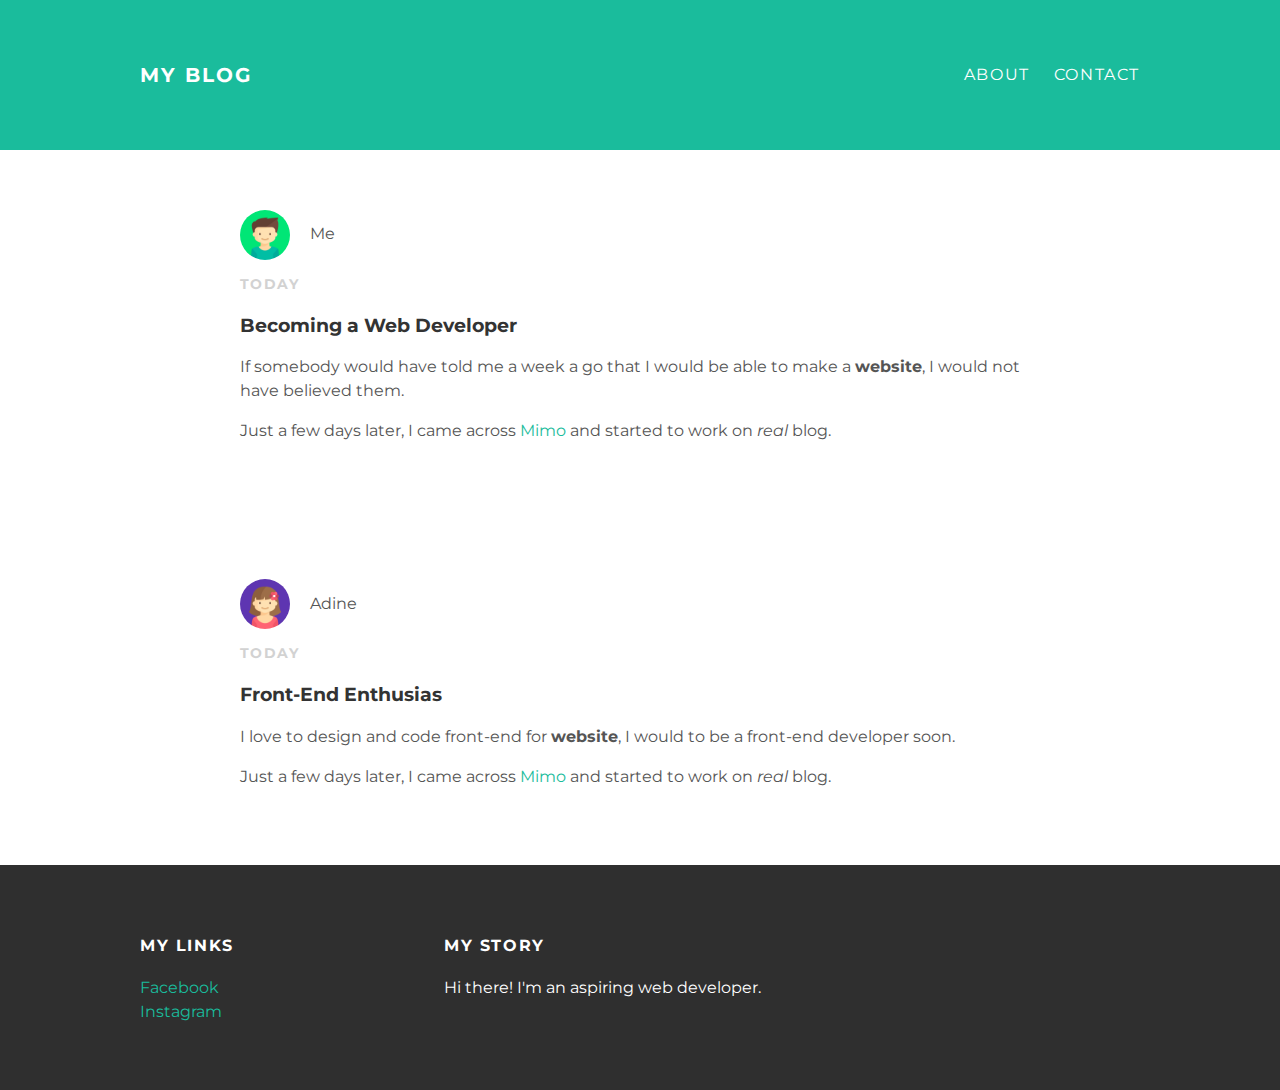
<file: index.html>
<!DOCTYPE html>
<html lang="en" dir="ltr">
  <head>
    <meta charset="utf-8">
    <title>My Blog</title>
    <link rel="stylesheet" type="text/css" href="styles.css">
  </head>
  <body>
    <div id="header">
      <div class="container">
        <a id="header-title" href="index.html">My Blog</a>
        <ul class="navbar-links" id="header-nav">
          <li><a href="about.html">About</a></li>
          <li><a href="mailto:adityarohman340@gmail.com">Contact</a></li>
        </ul>
      </div>
    </div>
    <div id="content">
      <div class="container">
        <div class="post">
          <div class="post-author">
            <img src="avarat-boy.png" alt="">
            <span>Me</span>
          </div>
          <p class="post-date">Today</p>
          <h3 class="post-title">Becoming a Web Developer</h3>
          <div class="post-content">
            <p>If somebody would have told me a week a go that I would be able to make a <strong>website</strong>, I would not have believed them.</p>
            <p>Just a few days later, I came across <a href="https://getmimo.com">Mimo</a> and started to work on <em>real</em> blog.</p>
          </div>
        </div>
      </div>
      <div class="container">
        <div class="post">
          <div class="post-author">
            <img src="avatar-girl.png" alt="">
            <span>Adine</span>
          </div>
          <p class="post-date">Today</p>
          <h3 class="post-title">Front-End Enthusias</h3>
          <div class="post-content">
            <p>I love to design and code front-end for <strong>website</strong>, I would to be a front-end developer soon.</p>
            <p>Just a few days later, I came across <a href="https://getmimo.com">Mimo</a> and started to work on <em>real</em> blog.</p>
          </div>
        </div>
      </div>
    </div>
    <div id="footer">
      <div class="container">
        <div class="column">
          <h4>My Links</h4>
          <p>
            <a href="#">Facebook</a>
            <br>
            <a href="#">Instagram</a>
          </p>
        </div>
        <div class="column">
          <h4>My Story</h4>
          <p>Hi there! I'm an aspiring web developer.</p>
        </div>
      </div>
    </div>
  </body>
</html>
</file>
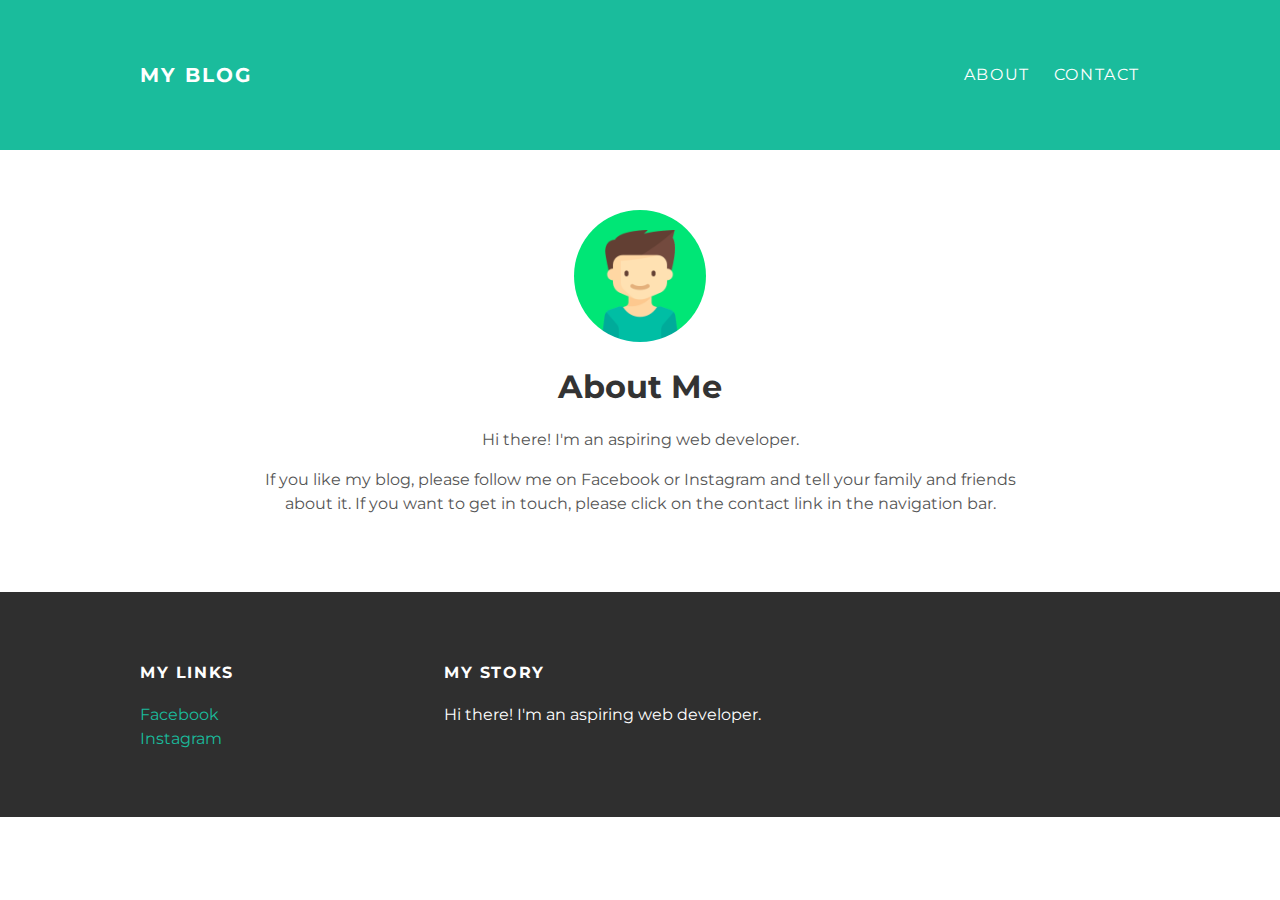
<file: about.html>
<!DOCTYPE html>
<html lang="en" dir="ltr">
  <head>
    <meta charset="utf-8">
    <title>My Blog</title>
    <link rel="stylesheet" type="text/css" href="styles.css">
  </head>
  <body>
    <div id="header">
      <div class="container">
        <a id="header-title" href="index.html">My Blog</a>
        <ul class="navbar-links" id="header-nav">
          <li><a href="about.html">About</a></li>
          <li><a href="mailto:adityarohman340@gmail.com">Contact</a></li>
        </ul>
      </div>
    </div>
    <div id="content">
      <div class="container">
        <div class="about">
          <div class="about-author">
            <img src="avarat-boy.png" alt="">
          </div>
          <h1 class="about-title">About Me</h1>
          <div class="about-content">
            <p>Hi there! I'm an aspiring web developer.</p>
            <p>If you like my blog, please follow me on Facebook or Instagram and tell your family and friends about it. If you want to get in touch, please click on the contact link in the navigation bar.</p>
          </div> <!-- about-content -->
        </div> <!-- about -->
      </div> <!-- container -->
    </div> <!-- content -->
    <div id="footer">
      <div class="container">
        <div class="column">
          <h4>My Links</h4>
          <p>
            <a href="#">Facebook</a>
            <br>
            <a href="#">Instagram</a>
          </p>
        </div>
        <div class="column">
          <h4>My Story</h4>
          <p>Hi there! I'm an aspiring web developer.</p>
        </div>
      </div>
    </div>
  </body>
</html>
</file>
<file: styles.css>
@import url(http://fonts.googleapis.com/css?family=Montserrat:400,700);
body {
  color: #555;
  margin: 0;
  font-family: 'Montserrat', sans-serif;
}

/* Working With Header */
#header {
  background-color: #1abc9c;
  height: 150px;
  line-height: 150px;
}

#header a {
  color: white;
  text-decoration: none;
  text-transform: uppercase;
  letter-spacing: 0.1em;
}

#header a:hover {
  color: #222;
}

#header-title {
  display: block;
  float: left;
  font-size: 20px;
  font-weight: bold;
}

#header-nav {
  display: block;
  float: right;
  margin-top: 0;
}

#header-nav li {
  display: inline;
  padding-left: 20px;
}

.container {
  max-width: 1000px;
  margin: 0 auto;
}

/* Working With Footer */
#footer {
  background-color: #2f2f2f;
  padding: 50px 0;
}

.column {
  min-width: 300px;
  display: inline-block;
  vertical-align: top;
}

#footer h4 {
  color: white;
  text-transform: uppercase;
  letter-spacing: 0.1em;
}

#footer p {
  color: white;
}

a {
  color: #1abc9c;
  text-decoration: none;
}

a:hover {
  color: #F6A623;
}

/* Working with Content */
.post, .about {
  max-width: 800px;
  margin: 0 auto;
  padding: 60px 0;
}

.post-author img {
  width: 50px;
  height: 50px;
  vertical-align: middle;
}

.post-author span {
  margin-left: 16px;
}

.post-date {
  color: #d2d2d2;
  font-size: 14px;
  font-weight: bold;
  text-transform: uppercase;
  letter-spacing: 0.1em;
}

h1, h1, h3, h4 {
  color: #333;
}

p {
  line-height: 1.5
}

.post-container:nth-child(even) {
  background-color: #f2f2f2;
}

/* Working With About */
.about {
  text-align: center;
}

.post-author img, .about-author img {
  border-radius: 50%
}
</file>
